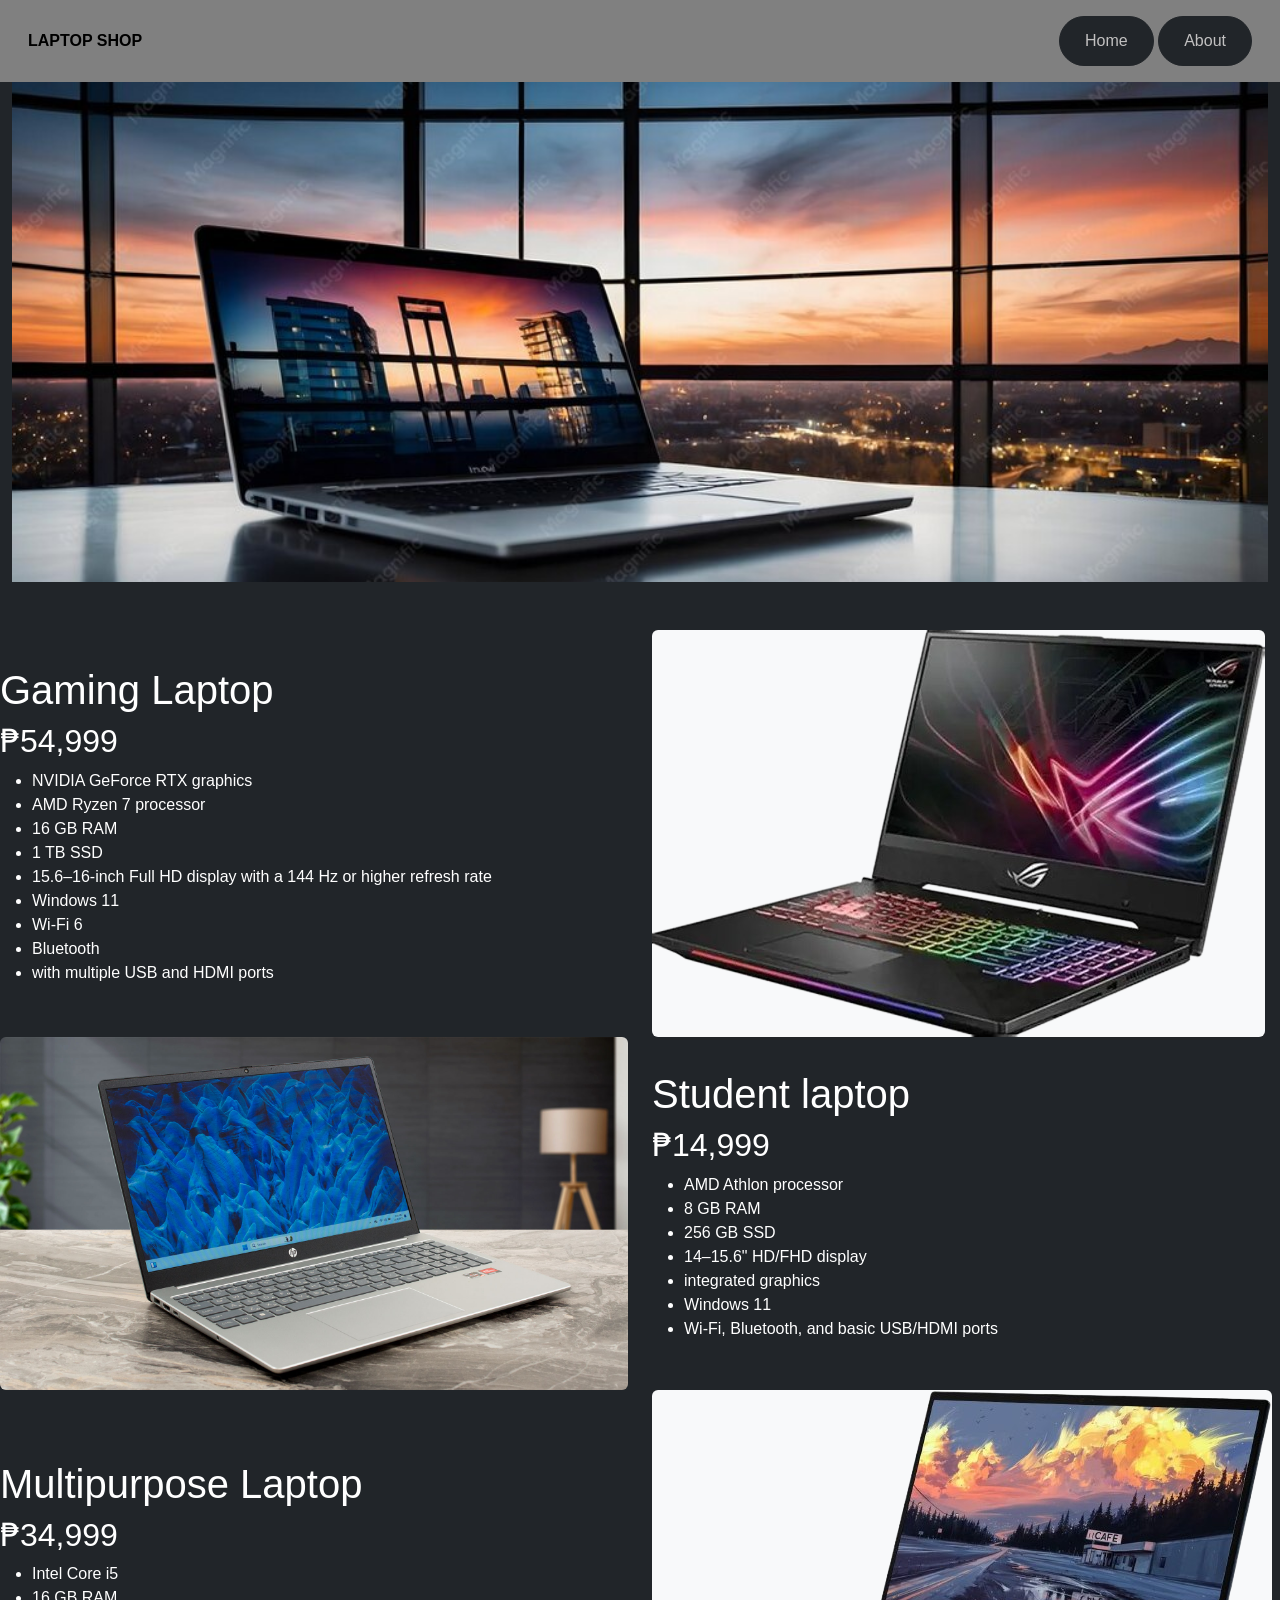
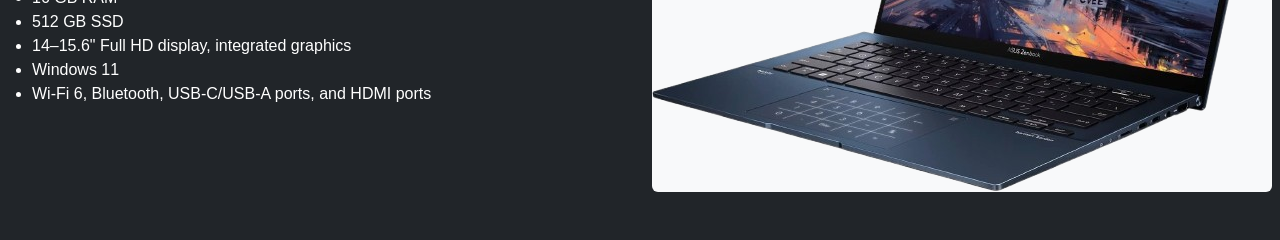
<file: index.html>
<!DOCTYPE html>
<html>
<head>
    <title>LAPTOP SHOP</title>
    <link href="https://cdn.jsdelivr.net/npm/bootstrap@5.3.8/dist/css/bootstrap.min.css" rel="stylesheet">
    <link rel="stylesheet" href="style.css">
</head>

<body>
        <!--NAVIGATION BAR-->
<nav class="navbar p-3 ">
    <div class="container-fluid ">
        <a href="index.html" id="logo"><b>LAPTOP SHOP</b></a>
        <div>
          <button class="btn btn-dark">
            <a href="index.html" >Home</a>
            </button>
 <button class="btn btn-dark">
            <a href="aboutus.html">About</a>
             </button>
             
        </div>
    </div>
</nav>
<!--END OF NAVIGATION BAR-->

<!--INTRO START-->
<div class="container-fluid bg-dark"> 
    <div class="row align-items-center">
        
<img src="laptop_landscape_background.jpg" alt="Intro_image">


</div>
</div>
<!--INTRO END-->


<!--BODY START-->
<div class="container-l py-5 bg-dark">
    <div class="row align-items-center">
        <div class="col-md-6">
            <h1>Gaming Laptop</h1>
            <h2>₱54,999</h2>
            <ul><li>NVIDIA GeForce RTX graphics</li>
            <li> AMD Ryzen 7 processor</li>
        <li>16 GB RAM</li>
        <li>1 TB SSD</li>
        <li>15.6–16-inch Full HD display with a 144 Hz or higher refresh rate</li>
        <li> Windows 11</li>
        <li> Wi-Fi 6</li>
        <li>Bluetooth</li>
        <li>with multiple USB and HDMI ports</li>
        </ul>
          
        </div>

        <div class="col-md-6">
            <img src="laptop1.png" class="img-fluid rounded bg-light">
        </div>
         <div class="col-md-6">
            <img src="laptop_2.jpg" class="img-fluid rounded bg-light">
        </div>
        <div class="col-md-6">
            <h1>Student laptop</h1>
            <h2>₱14,999</h2>
            <ul>
               <li> AMD Athlon processor</li> 
               <li>8 GB RAM</li>
               <li>256 GB SSD</li>
               <li>14–15.6" HD/FHD display</li>
               <li>integrated graphics</li>
               <li> Windows 11</li>
               <li>Wi-Fi, Bluetooth, and basic USB/HDMI ports</li>
            </ul>
           
        </div>
            <div class="col-lg-6">
            <h1>Multipurpose Laptop</h1>
            <h2>₱34,999</h2>
            <ul><li>Intel Core i5</li>
            <li>16 GB RAM</li>
            <li>512 GB SSD</li>
            <li>14–15.6" Full HD display, integrated graphics</li>
            <li>Windows 11</li>
            <li>Wi-Fi 6, Bluetooth, USB-C/USB-A ports, and HDMI ports</li>
            </ul>


        </div>
         <div class="col-lg-6">
            <img src="laptop_3.png" class="img-fluid rounded bg-light">
        </div>
    </div>
</div>

</body>
</html>
</file>
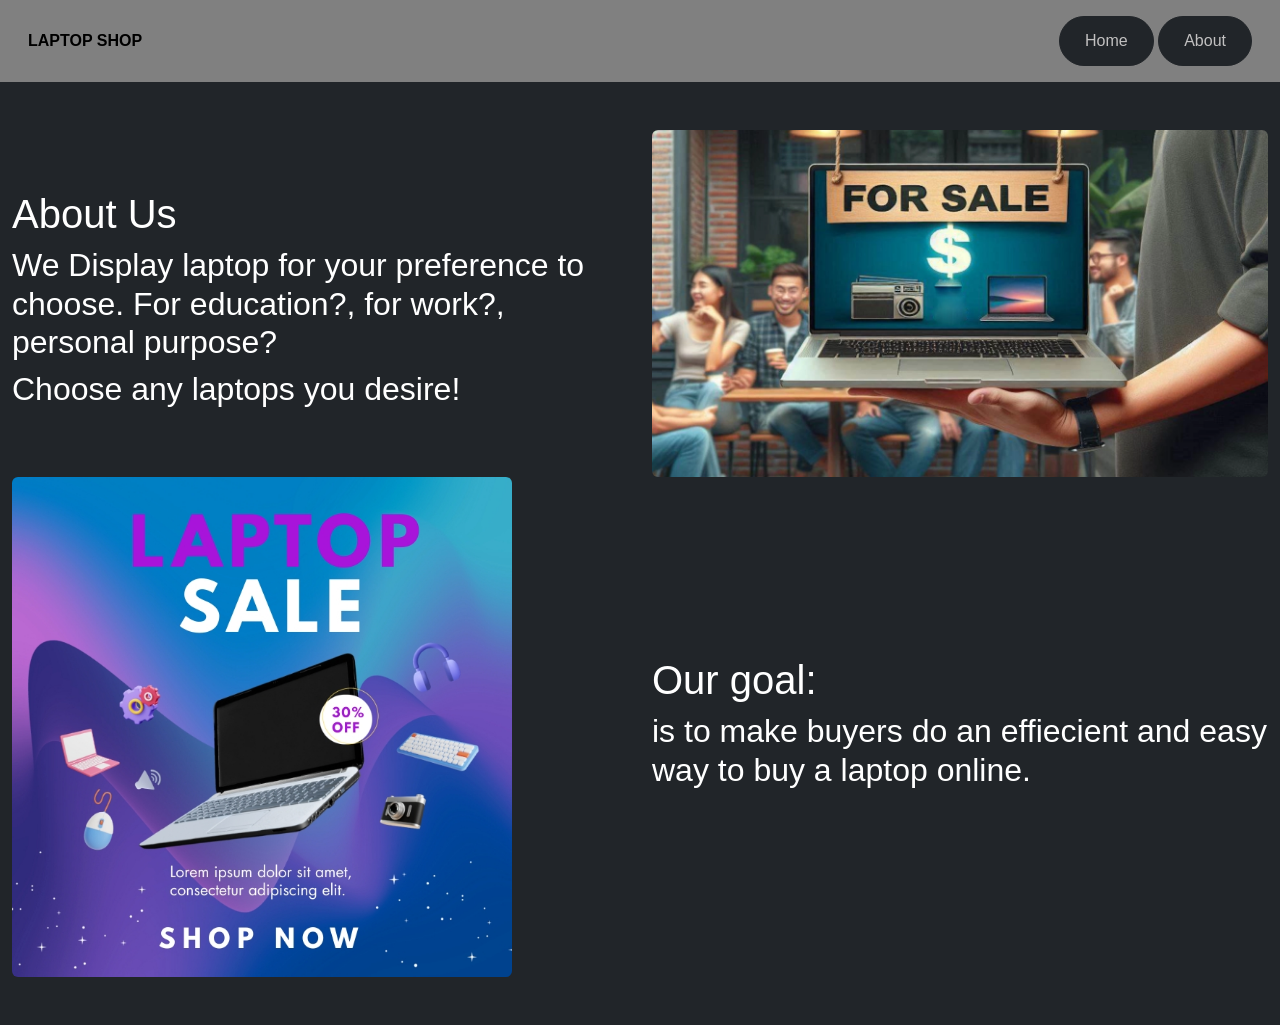
<file: aboutus.html>
<!DOCTYPE html>
<html>
<head>
    <title>About Us</title>
    <link href="https://cdn.jsdelivr.net/npm/bootstrap@5.3.8/dist/css/bootstrap.min.css" rel="stylesheet">
    <link rel="stylesheet" href="style.css">
</head>

<body>

   <!--NAVIGATION BAR-->
<nav class="navbar p-3">
    <div class="container-fluid ">
        <a href="index.html" id="logo"><b>LAPTOP SHOP</b></a>
        <div>
          <button class="btn btn-dark">
            <a href="index.html" >Home</a>
            </button>
 <button class="btn btn-dark">
            <a href="aboutus.html">About</a>
             </button>
             
        </div>
    </div>
</nav>
<!--END OF NAVIGATION BAR-->
<!--body-->

<div class="container-fluid bg-dark py-5 ">
    <div class="row align-items-center">
        <div class="col-md-6">
            <h1>About Us</h1>
           <h2>
               We Display laptop for your preference to choose. For education?, for work?, personal purpose? 
           </h2>
            <h2>
              Choose any laptops you desire!
           </h2>
        </div>

        <div class="col-md-6">
            <img src="for_sale_laptop.jpg" class="img-fluid rounded">
        </div>
    </div>
    


     <div class="row align-items-center">

         <div class="col-md-6">
            <img src="laptop_sale_image.jpg" class="img-fluid rounded">
        </div>


        <div class="col-md-6">
            <h1>
           
                Our goal: 
            </h1>
            <h2>is to make buyers do an effiecient and easy way to buy a laptop online.</h2>
        </div>

       
    </div>
</div>


</body>
</html>
</file>
<file: style.css>
/* GENERAL */
body {
    font-family: Arial, sans-serif;
    color:white;
    background-color: rgb(63, 62, 62);
}
a{
    text-decoration: none;
    color: rgb(194, 193, 193);
}
#logo{
    color: black;
}
/* HERO */
.hero {
    background-color: #f8f5f0;
}


/* HEIGHT */
.min-vh-75 {
    min-height: 75vh;
}


/* NAVBAR */
.navbar-brand {
    letter-spacing: 1px;
}

.nav-link {
    margin-left: 15px;
}


/* BUTTON */
.btn {
    border-radius: 30px;
    padding: 12px 25px;
}


/* IMAGES */
img {
    max-height: 500px;
    object-fit: cover;
}
.navbar{
    background-color: gray;
}
</file>
